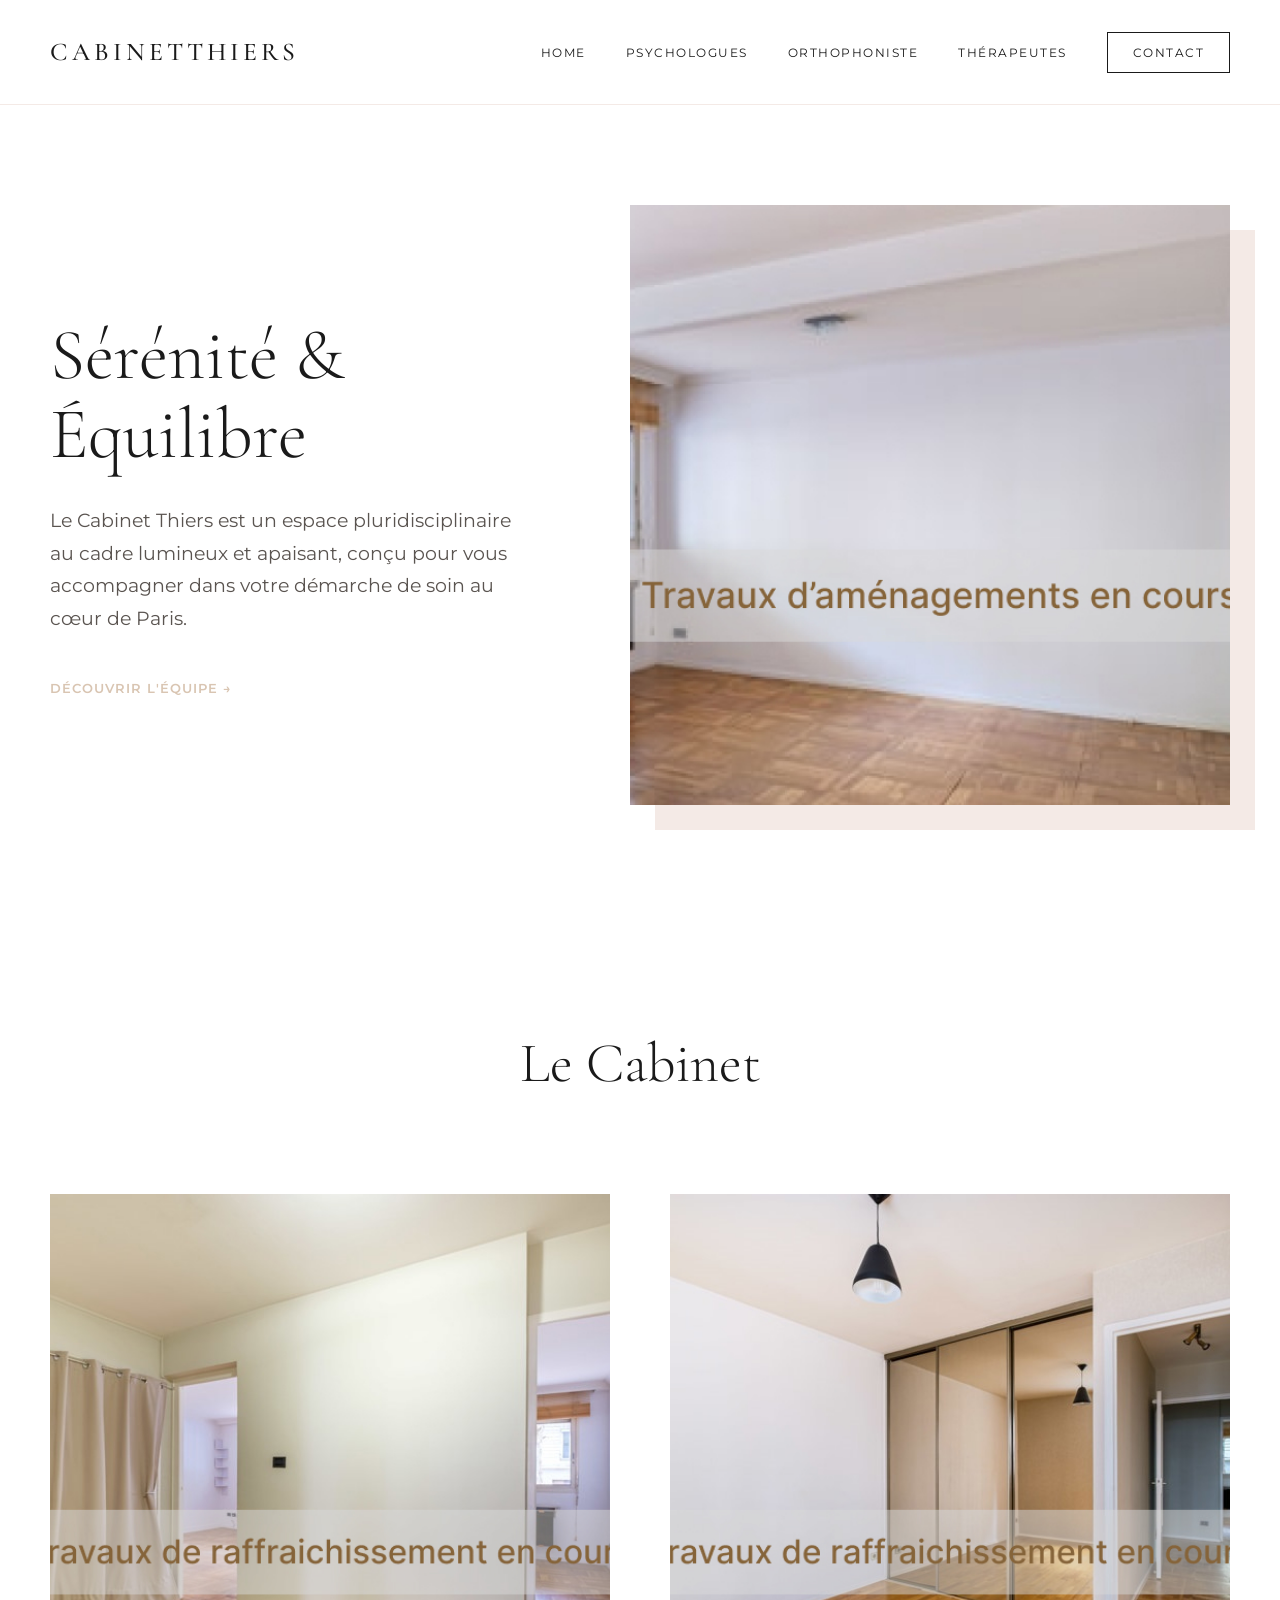
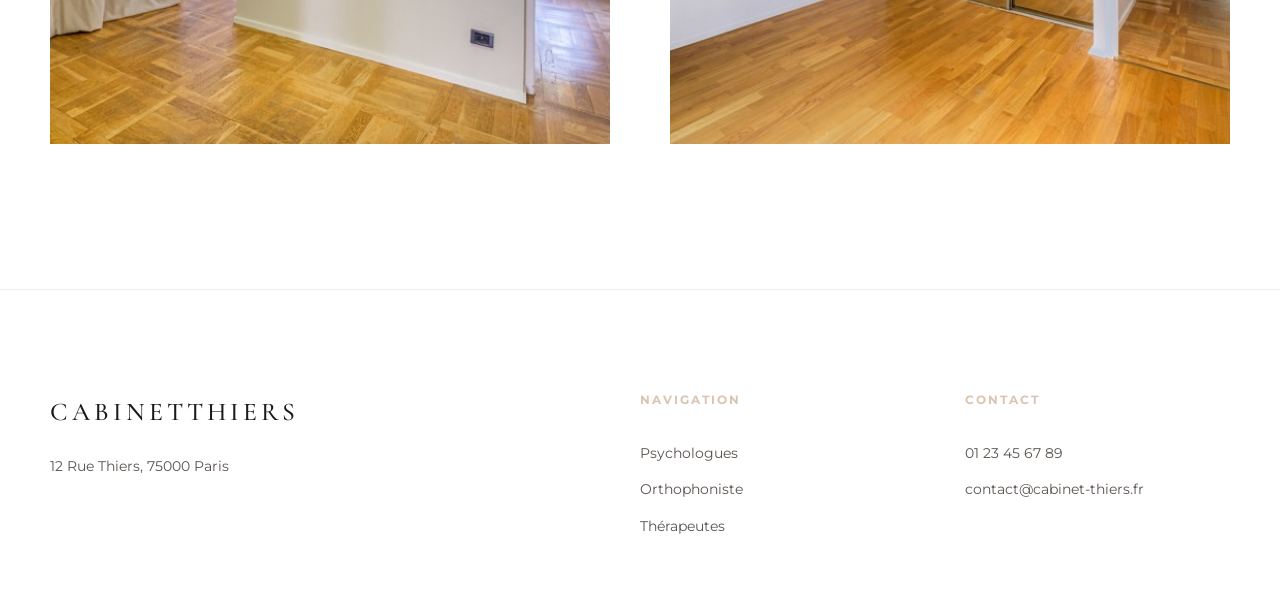
<file: index.html>
<!DOCTYPE html>
<html lang="fr">
<head>
    <meta charset="UTF-8">
    <meta name="viewport" content="width=device-width, initial-scale=1.0">
    <title>Cabinet Thiers | Accueil</title>
    <link rel="stylesheet" href="./assets/css/style.css?v=final_version">
    <link href="https://fonts.googleapis.com/css2?family=Cormorant+Garamond:wght@300;400;500&family=Montserrat:wght@200;400;600&display=swap" rel="stylesheet">
</head>
<body>

    <header class="navbar">
        <div class="container nav-flex">
            <a href="index.html" class="brand">CABINET<span>THIERS</span></a>
            <nav>
                <ul class="nav-links">
                    <li><a href="index.html">Home</a></li>
                    <li><a href="psychologues.html">Psychologues</a></li>
                    <li><a href="#">Orthophoniste</a></li>
                    <li><a href="#">Thérapeutes</a></li>
                    <li><a href="#" class="btn-cta">Contact</a></li>
                </ul>
            </nav>
        </div>
    </header>

    <main>
        <section class="hero">
            <div class="container hero-grid">
                <div class="hero-content">
                    <h1>Sérénité & Équilibre</h1>
                    <p>Le Cabinet Thiers est un espace pluridisciplinaire au cadre lumineux et apaisant, conçu pour vous accompagner dans votre démarche de soin au cœur de Paris.</p>
                    <a href="psychologues.html" style="text-decoration:none; color:var(--accent); font-weight:600; text-transform:uppercase; font-size:0.8rem; letter-spacing:1px;">Découvrir l'équipe →</a>
                </div>
                <div class="hero-img">
                    <img src="assets/img/bureau2.jpg" alt="Cabinet Thiers">
                </div>
            </div>
        </section>

        <section class="team-section" style="background: var(--white);">
            <div class="container">
                <div class="team-header">
                    <h1>Le Cabinet</h1>
                </div>
                <div class="team-grid">
                    <div class="member-card">
                        <div class="member-photo">
                            <img src="assets/img/salledattente.jpg" alt="Salle d'attente">
                        </div>
                    </div>
                    <div class="member-card">
                        <div class="member-photo">
                            <img src="assets/img/bureau3.jpg" alt="Bureau de consultation">
                        </div>
                    </div>
                </div>
            </div>
        </section>
    </main>

    <footer class="footer">
        <div class="container footer-grid">
            <div>
                <span class="brand">CABINET<span>THIERS</span></span>
                <p style="margin-top:20px;">12 Rue Thiers, 75000 Paris</p>
            </div>
            <div>
                <h4>Navigation</h4>
                <ul>
                    <li><a href="psychologues.html" style="text-decoration:none; color:inherit;">Psychologues</a></li>
                    <li>Orthophoniste</li>
                    <li>Thérapeutes</li>
                </ul>
            </div>
            <div>
                <h4>Contact</h4>
                <p>01 23 45 67 89</p>
                <p>contact@cabinet-thiers.fr</p>
            </div>
        </div>
    </footer>

</body>
</html>
</file>
<file: assets/css/style.css>
/* --- VARIABLES ET RÉGLAGES ÉDITORIAUX --- */
:root {
    --bg: #FDFBFA;          /* Beige lin */
    --rose-pale: #F4EAE6;   /* Rose poudré (Vendôme style) */
    --accent: #D9C5B2;      /* Doré sable */
    --text-dark: #1A1A1A;   /* Noir charbon */
    --text-soft: #5A5450;   /* Marron glacé */
    --white: #ffffff;
    --font-serif: 'Cormorant Garamond', serif;
    --font-sans: 'Montserrat', sans-serif;
    --transition: all 0.5s cubic-bezier(0.19, 1, 0.22, 1);
}

/* --- RESET & BASES --- */
* { margin: 0; padding: 0; box-sizing: border-box; }
html { scroll-behavior: smooth; }

body {
    font-family: var(--font-sans);
    background-color: var(--bg);
    color: var(--text-dark);
    line-height: 1.7;
    -webkit-font-smoothing: antialiased;
}

.container { max-width: 1300px; margin: 0 auto; padding: 0 50px; }

/* --- NAVIGATION (HEADER) --- */
.navbar {
    background-color: var(--white);
    padding: 30px 0;
    border-bottom: 1px solid var(--rose-pale);
    position: sticky;
    top: 0;
    z-index: 1000;
}

.nav-flex { display: flex; justify-content: space-between; align-items: center; }

.brand {
    font-family: var(--font-serif);
    font-size: 1.6rem;
    text-decoration: none;
    color: var(--text-dark);
    letter-spacing: 4px;
    font-weight: 500;
    text-transform: uppercase;
}

.nav-links { display: flex; list-style: none; gap: 40px; align-items: center; }
.nav-links a {
    text-decoration: none;
    color: var(--text-dark);
    font-size: 0.75rem;
    text-transform: uppercase;
    letter-spacing: 1.5px;
    font-weight: 400;
    transition: var(--transition);
}

.nav-links a:hover { color: var(--accent); }

.btn-cta {
    border: 1px solid var(--text-dark);
    padding: 12px 25px;
    transition: var(--transition);
}

.btn-cta:hover { background: var(--text-dark); color: var(--white) !important; }

/* --- SECTION HERO (ACCUEIL) --- */
.hero { padding: 100px 0; background: var(--white); }
.hero-grid { display: grid; grid-template-columns: 1fr 1.2fr; gap: 80px; align-items: center; }

h1 {
    font-family: var(--font-serif);
    font-size: 4.5rem;
    line-height: 1.1;
    margin-bottom: 30px;
    font-weight: 300;
}

.hero-content p {
    font-size: 1.2rem;
    color: var(--text-soft);
    margin-bottom: 40px;
    max-width: 480px;
}

.hero-img img {
    width: 100%;
    height: 600px;
    object-fit: cover;
    box-shadow: 25px 25px 0 var(--rose-pale); /* Effet signature */
}

/* --- SECTION ÉQUIPE (PSYCHOLOGUES) --- */
.team-section { padding: 120px 0; }
.team-header { text-align: center; margin-bottom: 100px; }
.team-header h1 { font-size: 3.5rem; }

.team-grid { display: grid; grid-template-columns: repeat(2, 1fr); gap: 60px; }

.member-card { background: var(--white); transition: var(--transition); }
.member-photo { height: 550px; overflow: hidden; margin-bottom: 25px; }
.member-photo img { width: 100%; height: 100%; object-fit: cover; transition: transform 1.2s; }

.member-card:hover .member-photo img { transform: scale(1.04); }

.member-info { padding: 0 10px 20px 10px; }
.specialty {
    font-size: 0.7rem;
    text-transform: uppercase;
    color: var(--accent);
    letter-spacing: 3px;
    display: block;
    margin-bottom: 15px;
}

.member-info h2 {
    font-family: var(--font-serif);
    font-size: 2rem;
    font-weight: 400;
    letter-spacing: 2px;
    margin-bottom: 20px;
}

.member-bio { font-size: 0.95rem; color: var(--text-soft); margin-bottom: 25px; }

/* --- FOOTER --- */
.footer {
    background-color: var(--white);
    padding: 100px 0 50px;
    border-top: 1px solid var(--rose-pale);
}

.footer-grid { display: grid; grid-template-columns: 2fr 1fr 1fr; gap: 60px; }
.footer h4 { 
    font-size: 0.75rem; 
    text-transform: uppercase; 
    letter-spacing: 2px; 
    margin-bottom: 30px; 
    color: var(--accent); 
}

.footer p, .footer li { font-size: 0.9rem; color: var(--text-soft); margin-bottom: 12px; list-style: none; }

/* --- RESPONSIVE --- */
@media (max-width: 1024px) {
    .hero-grid, .team-grid, .footer-grid { grid-template-columns: 1fr; }
    h1 { font-size: 3rem; }
    .hero-img img { height: 450px; }
    .nav-links { display: none; } /* Menu burger à prévoir ultérieurement */
}
</file>
